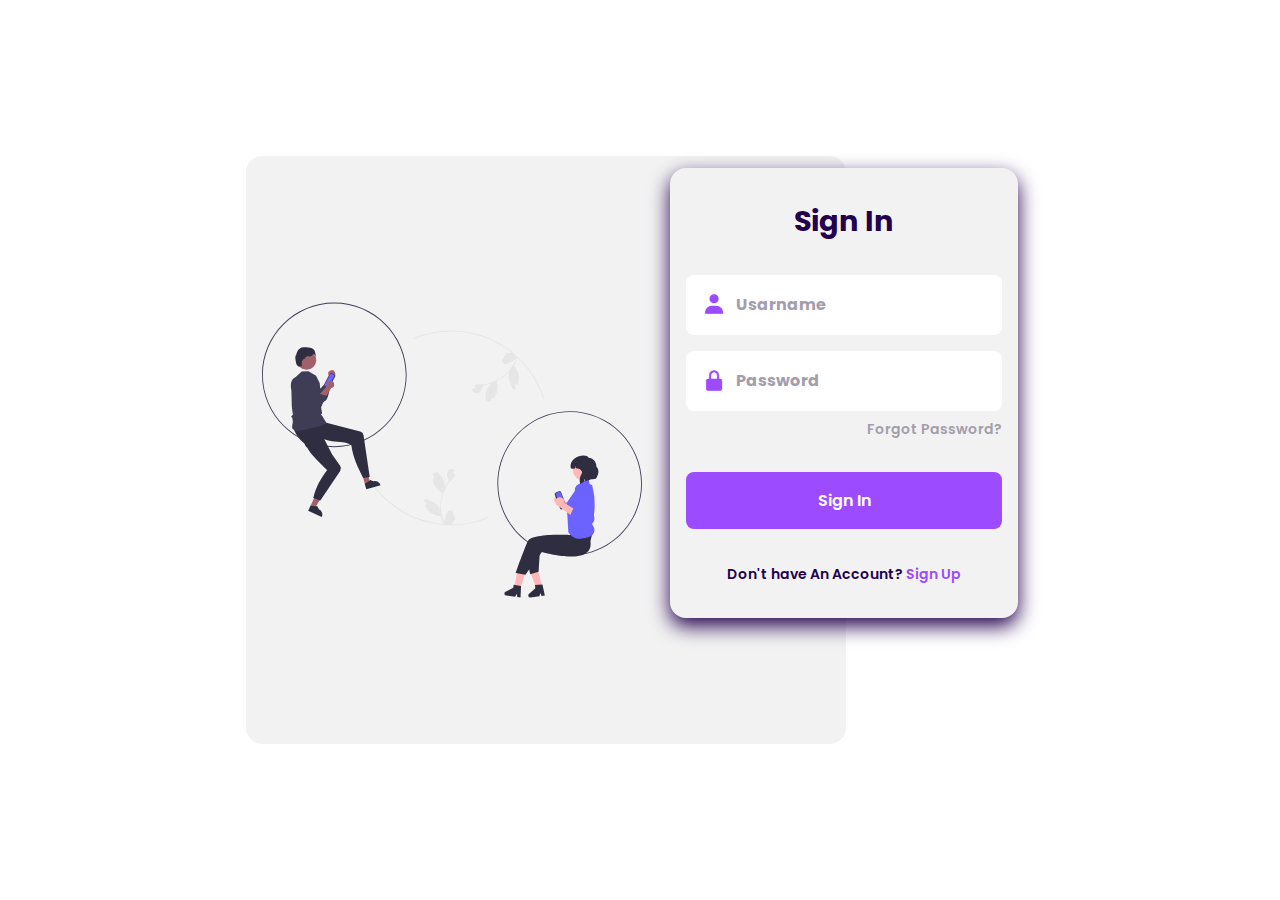
<file: Design-1/index.html>
<!DOCTYPE html>
<html lang="en">

<head>
    <meta charset="UTF-8">
    <meta http-equiv="X-UA-Compatible" content="IE=edge">
    <meta name="viewport" content="width=device-width, initial-scale=1.0">
    <!-- custom css -->
    <link rel="stylesheet" href="./styles/styles.css">
    <!-- icons -->
    <link href='https://unpkg.com/boxicons@2.1.1/css/boxicons.min.css' rel='stylesheet'>

    <title>Form design 1</title>
</head>

<body>

    <div class="login">
        <div class="login__content">
            <div class="login__img">
                <img src="./assets/undraw_connection_re_lcud.svg" alt="">
            </div>

            <div class="login__forms">
                <!-- login in -->
                <form action="" class="login__register" id="login-in">
                    <h1 class="login__title">Sign In</h1>

                    <div class="login__box">
                        <i class='bx bxs-user login__icon'></i>
                        <input type="text" class="login__input" placeholder="Usarname">
                    </div>

                    <div class="login__box">
                        <i class='bx bxs-lock-alt login__icon'></i>
                        <input type="password" class="login__input" placeholder="Password">
                    </div>


                    <a href="#" class="login__forgot">
                        Forgot Password?
                    </a>

                    <a href="#" class="login__button">
                        Sign In
                    </a>

                    <div>
                        <span class="login__account">
                            Don't have An Account?
                        </span>
                        <span class="login__signin" id="sign-up">
                                Sign Up
                        </span>
                    </div>
                </form>

                <!-- login create -->
                <form action="" class="login__create none" id="login-up">
                    <h1 class="login__title">Create Account</h1>

                    <div class="login__box">
                        <i class='bx bxs-user login__icon'></i>
                        <input type="text" class="login__input" placeholder="Usarname">
                    </div>

                    <div class="login__box">
                        <i class='bx bx-at login__icon'></i>
                        <input type="email" class="login__input" placeholder="Email">
                    </div>

                    <div class="login__box">
                        <i class='bx bxs-lock-alt login__icon'></i>
                        <input type="password" class="login__input" placeholder="Password">
                    </div>

                    <a href="#" class="login__button">
                        Sign Up
                    </a>

                    <div>
                        <span class="login__account">
                            Alredy Have an Account?
                        </span>
                        <span class="login__signup" id="sign-in">
                                Sign In
                        </span>
                    </div>

                    <div class="login__social">
                        <a href="" class="login__social-icon">
                            <i class='bx bxl-facebook-circle'></i>
                        </a>
                        <a href="" class="login__social-icon">
                            <i class='bx bxl-google'></i>
                        </a>
                        <a href="" class="login__social-icon">
                            <i class='bx bxl-twitter'></i>
                        </a>
                    </div>
                </form>



            </div>
        </div>
    </div>




    <script src="./src/app.js"></script>

</body>

</html>
</file>
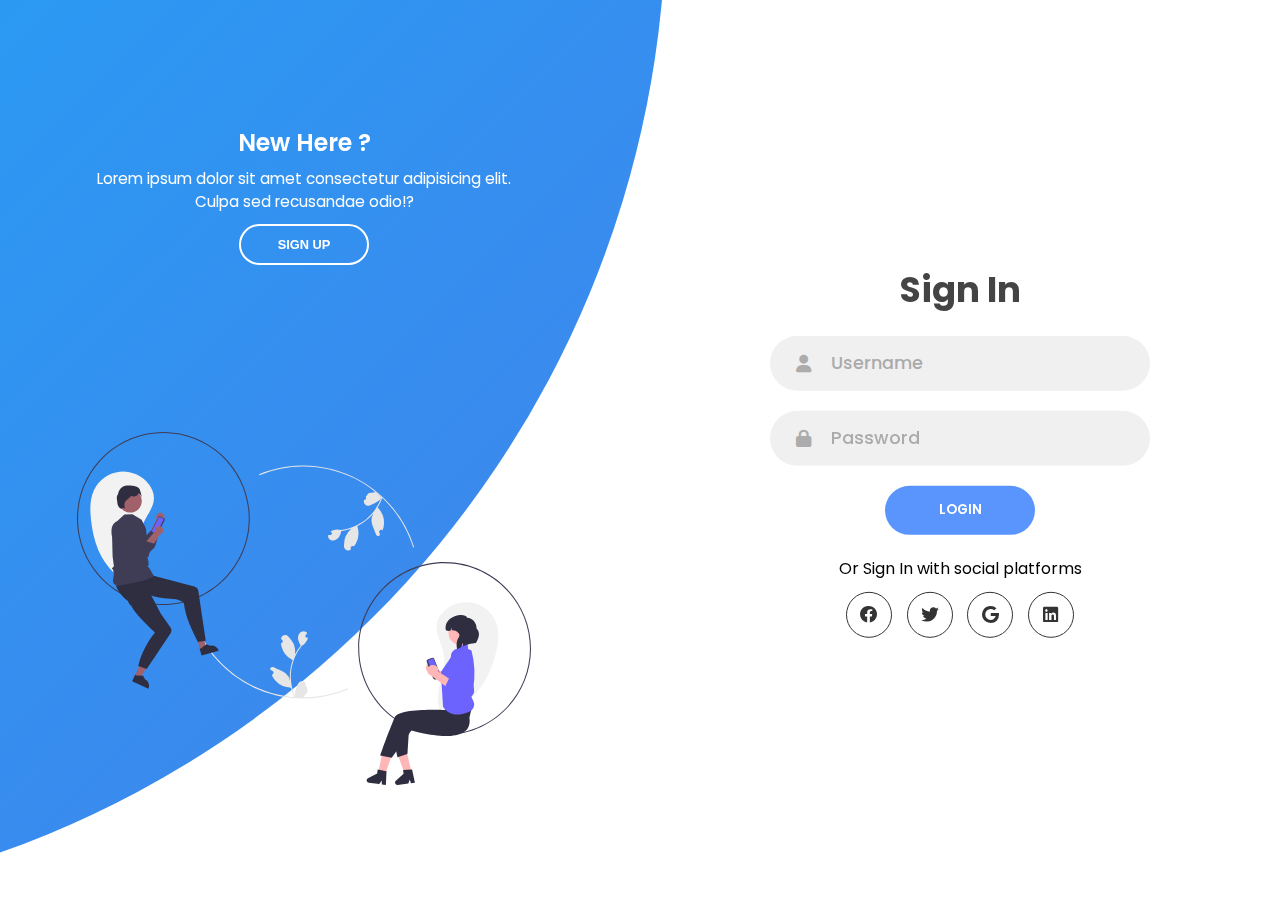
<file: Design-2/index.html>
<!DOCTYPE html>
<html lang="en">

<head>
    <meta charset="UTF-8">
    <meta http-equiv="X-UA-Compatible" content="IE=edge">
    <meta name="viewport" content="width=device-width, initial-scale=1.0">
    <!-- Styles css -->
    <link rel="stylesheet" href="./styles/styles.css">
    <!-- Icons -->
    <link href='https://cdnjs.cloudflare.com/ajax/libs/font-awesome/6.0.0-beta3/css/all.min.css' rel='stylesheet'>
    <title>Sign In & Sign Up Form</title>
</head>

<body>

    <div class="container">
        <div class="forms-container">
            <div class="signin-signup">
                <form action="" class="sign-in-form">
                    <h2 class="title">Sign In</h2>
                    <div class="input-field">
                        <i class='fas fa-user'></i>
                        <input type="text" placeholder="Username">
                    </div>
                    <div class="input-field">
                        <i class='fas fa-lock'></i>
                        <input type="password" placeholder="Password">
                    </div>
                    <input type="submit" value="Login" class="btn solid">

                    <p class="social-text">Or Sign In with social platforms</p>

                    <div class="social-media">

                        <a href="#" class="social-icon">
                            <i class='fab fa-facebook'></i>
                        </a>

                        <a href="#" class="social-icon">
                            <i class='fab fa-twitter'></i>
                        </a>

                        <a href="#" class="social-icon">
                            <i class='fab fa-google'></i>
                        </a>

                        <a href="#" class="social-icon">
                            <i class='fab fa-linkedin'></i>
                        </a>

                    </div>
                </form>

                <form action="" class="sign-up-form">
                    <h2 class="title">Sign Up</h2>
                    <div class="input-field">
                        <i class='fas fa-user'></i>
                        <input type="text" placeholder="Username">
                    </div>
                    <div class="input-field">
                        <i class='fas fa-envelope'></i>
                        <input type="email" placeholder="@Email">
                    </div>
                    <div class="input-field">
                        <i class='fas fa-lock'></i>
                        <input type="password" placeholder="Password">
                    </div>
                    <input type="submit" value="Sign up" class="btn solid">

                    <p class="social-text">Or Sign Up with social platforms</p>

                    <div class="social-media">

                        <a href="#" class="social-icon">
                            <i class='fab fa-facebook'></i>
                        </a>

                        <a href="#" class="social-icon">
                            <i class='fab fa-twitter'></i>
                        </a>

                        <a href="#" class="social-icon">
                            <i class='fab fa-google'></i>
                        </a>

                        <a href="#" class="social-icon">
                            <i class='fab fa-linkedin'></i>
                        </a>

                    </div>
                </form>
            </div>
        </div>

        <div class="panels-container">
            <div class="panel left-panel">
                <div class="content">
                    <h3>New Here ?</h3>
                    <p>
                        Lorem ipsum dolor sit amet consectetur adipisicing elit. Culpa sed recusandae odio!?
                    </p>
                    <button class="btn transparent" id="sign-up-btn">Sign up</button>
                </div>

                <img src="./img/img-1.svg" alt="" class="image">
            </div>

            <div class="panel right-panel">
                <div class="content">
                    <h3>One of Us?</h3>
                    <p>
                        Lorem ipsum dolor sit amet consectetur adipisicing elit. Culpa sed recusandae odio!?
                    </p>
                    <button class="btn transparent" id="sign-in-btn">Sign in</button>
                </div>

                <img src="./img/img-1.svg" alt="" class="image">
            </div>
        </div>
    </div>

    <script src="./src/app.js"></script>
</body>

</html>
</file>
<file: Design-1/styles/styles.css>
/* Google font */

@import url('https://fonts.googleapis.com/css2?family=Poppins:wght@200;300&display=swap');

/* CSS Variables */

:root {
    /* Colors */
    --first-color: #9d4bff;
    --first-color-dark: #23004d;
    --first-color-light: #a49eac;
    --first-color-lighten: #f2f2f2;
    /* Typography */
    --body-font: 'Poppins', sans-serif;
    --h1-font-size: 1.8rem;
    --normal-font-size: .938rem;
    --small-font-size: .813rem;
}

@media screen and (min-width: 768px) {
     :root {
        --normal-font-size: 1rem;
        --small-font-size: .875rem;
    }
}


/* CSS Reset */

*,
::before,
::after {
    box-sizing: border-box;
}


/* Base */

body {
    margin: 0;
    padding: 0;
    font-family: var(--body-font);
    font-size: var(--normal-font-size);
    color: var(--first-color-dark);
}

h1 {
    margin: 0;
}

a {
    text-decoration: none;
}

img {
    max-width: 100%;
    height: auto;
    display: block;
}


/* Login */

.login {
    display: grid;
    grid-template-columns: 100%;
    height: 100vh;
    margin-left: 2rem;
    margin-right: 2rem;
}

.login__content {
    display: grid;
}

.login__img {
    justify-self: center;
}

.login__img img {
    width: 310px;
    margin-top: 1.5rem;
}

.login__forms {
    position: relative;
    height: 368px;
}

.login__register,
.login__create {
    position: absolute;
    bottom: 1rem;
    width: 100%;
    background-color: var(--first-color-lighten);
    padding: 2rem 1rem;
    border-radius: 1rem;
    -webkit-border-radius: 1rem;
    -moz-border-radius: 1rem;
    -ms-border-radius: 1rem;
    -o-border-radius: 1rem;
    text-align: center;
    box-shadow: 0 8px 20px rgba(35, 0, 77.2);
    animation-duration: .4s;
    animation-name: login;
}

@keyframes login {
    0% {
        transform: scale(1, 1);
        -webkit-transform: scale(1, 1);
        -moz-transform: scale(1, 1);
        -ms-transform: scale(1, 1);
        -o-transform: scale(1, 1);
    }
    50% {
        transform: scale(1.1, 1.1);
        -webkit-transform: scale(1.1, 1.1);
        -moz-transform: scale(1.1, 1.1);
        -ms-transform: scale(1.1, 1.1);
        -o-transform: scale(1.1, 1.1);
    }
    100% {
        transform: scale(1, 1);
        -webkit-transform: scale(1, 1);
        -moz-transform: scale(1, 1);
        -ms-transform: scale(1, 1);
        -o-transform: scale(1, 1);
    }
}

.login__title {
    font-size: var(--h1-font-size);
    margin-bottom: 2rem;
}

.login__box {
    display: grid;
    grid-template-columns: max-content 1fr;
    column-gap: .5rem;
    padding: 1.125rem 1rem;
    background-color: #fff;
    margin-top: 1rem;
    border-radius: .5rem;
    -webkit-border-radius: .5rem;
    -moz-border-radius: .5rem;
    -ms-border-radius: .5rem;
    -o-border-radius: .5rem;
}

.login__icon {
    font-size: 1.5rem;
    color: var(--first-color);
}

.login__input {
    border: none;
    outline: none;
    font-size: var(--normal-font-size);
    font-weight: 700;
    color: var(--first-color-dark);
}

.login__input::placeholder {
    font-size: var(--normal-font-size);
    font-family: var(--body-font);
    color: var(--first-color-light);
}

.login__forgot {
    display: block;
    width: max-content;
    margin-left: auto;
    margin-top: .5rem;
    font-size: var(--small-font-size);
    font-weight: 600;
    color: var(--first-color-light);
}

.login__button {
    display: block;
    padding: 1rem;
    margin: 2rem 0;
    background-color: var(--first-color);
    color: #fff;
    font-weight: 600;
    text-align: center;
    border-radius: .5rem;
    -webkit-border-radius: .5rem;
    -moz-border-radius: .5rem;
    -ms-border-radius: .5rem;
    -o-border-radius: .5rem;
    transition: .3s;
    -webkit-transition: .3s;
    -moz-transition: .3s;
    -ms-transition: .3s;
    -o-transition: .3s;
}

.login__button:hover {
    background-color: var(--first-color-dark);
}

.login__account,
.login__signin,
.login__signup {
    font-weight: 600;
    font-size: var(--small-font-size);
}

.login__account {
    color: var(--first-color-dark);
}

.login__signin,
.login__signup {
    color: var(--first-color);
    cursor: pointer;
}

.login__social {
    margin-top: 2rem;
}

.login__social-icon {
    font-size: 1.5rem;
    color: var(--first-color-dark);
    margin: 0 1.5rem;
}


/* Show Login */

.block {
    display: block;
}


/* Hide Login */

.none {
    display: none;
}


/* MEDIA QUERIES */

@media screen and (min-width: 576px) {
    .login__forms {
        width: 348px;
        justify-self: center;
    }
}

@media screen and (min-width: 1024px) {
    .login {
        height: 100vh;
        overflow: hidden;
    }
    .login__content {
        grid-template-columns: repeat(2, max-content);
        justify-content: center;
        align-items: center;
        margin-left: 10rem;
    }
    .login__img {
        display: flex;
        width: 600px;
        height: 588px;
        background-color: var(--first-color-lighten);
        border-radius: 1rem;
        ;
        -webkit-border-radius: 1rem;
        -moz-border-radius: 1rem;
        -ms-border-radius: 1rem;
        -o-border-radius: 1rem;
        padding-left: 1rem;
    }
    .login__img img {
        width: 380px;
        margin-top: 0;
    }
    .login__register,
    .login__create {
        left: -11rem;
    }
}
</file>
<file: Design-2/styles/styles.css>
@import url("https://fonts.googleapis.com/css2?family=Poppins:wght@200;300;400;500;600;700;800&display=swap");
* {
    margin: 0;
    padding: 0;
    box-sizing: border-box;
}

body,
input {
    font-family: "Poppins", sans-serif;
}

.container {
    position: relative;
    width: 100%;
    background-color: #fff;
    min-height: 100vh;
    overflow: hidden;
}

.forms-container {
    position: absolute;
    width: 100%;
    height: 100%;
    top: 0;
    left: 0;
}

.signin-signup {
    position: absolute;
    top: 50%;
    transform: translate(-50%, -50%);
    left: 75%;
    width: 50%;
    transition: 1s 0.7s ease-in-out;
    display: grid;
    grid-template-columns: 1fr;
    z-index: 5;
}

form {
    display: flex;
    align-items: center;
    justify-content: center;
    flex-direction: column;
    padding: 0rem 5rem;
    transition: all 0.2s 0.7s;
    overflow: hidden;
    grid-column: 1 / 2;
    grid-row: 1 / 2;
}

form.sign-up-form {
    opacity: 0;
    z-index: 1;
}

form.sign-in-form {
    z-index: 2;
}

.title {
    font-size: 2.2rem;
    color: #444;
    margin-bottom: 10px;
}

.input-field {
    max-width: 380px;
    width: 100%;
    background-color: #f0f0f0;
    margin: 10px 0;
    height: 55px;
    border-radius: 55px;
    display: grid;
    grid-template-columns: 15% 85%;
    padding: 0 0.4rem;
    position: relative;
}

.input-field i {
    text-align: center;
    line-height: 55px;
    color: #acacac;
    transition: 0.5s;
    font-size: 1.1rem;
}

.input-field input {
    background: none;
    outline: none;
    border: none;
    line-height: 1;
    font-weight: 600;
    font-size: 1.1rem;
    color: #333;
}

.input-field input::placeholder {
    color: #aaa;
    font-weight: 500;
}

.social-text {
    padding: 0.7rem 0;
    font-size: 1rem;
}

.social-media {
    display: flex;
    justify-content: center;
}

.social-icon {
    height: 46px;
    width: 46px;
    display: flex;
    justify-content: center;
    align-items: center;
    margin: 0 0.45rem;
    color: #333;
    border-radius: 50%;
    border: 1px solid #333;
    text-decoration: none;
    font-size: 1.1rem;
    transition: 0.3s;
}

.social-icon:hover {
    color: #4481eb;
    border-color: #4481eb;
}

.btn {
    width: 150px;
    background-color: #5995fd;
    border: none;
    outline: none;
    height: 49px;
    border-radius: 49px;
    color: #fff;
    text-transform: uppercase;
    font-weight: 600;
    margin: 10px 0;
    cursor: pointer;
    transition: 0.5s;
}

.btn:hover {
    background-color: #4d84e2;
    transform: scale(1.1);
    -webkit-transform: scale(1.1);
    -moz-transform: scale(1.1);
    -ms-transform: scale(1.1);
    -o-transform: scale(1.1);
}

.panels-container {
    position: absolute;
    height: 100%;
    width: 100%;
    top: 0;
    left: 0;
    display: grid;
    grid-template-columns: repeat(2, 1fr);
}

.container:before {
    content: "";
    position: absolute;
    height: 2000px;
    width: 2000px;
    top: -10%;
    right: 48%;
    transform: translateY(-50%);
    background-image: linear-gradient(-45deg, #4481eb 0%, #04befe 100%);
    transition: 1.8s ease-in-out;
    border-radius: 50%;
    z-index: 6;
}

.image {
    width: 100%;
    transition: transform 1.1s ease-in-out;
    transition-delay: 0.4s;
}

.panel {
    display: flex;
    flex-direction: column;
    align-items: flex-end;
    justify-content: space-around;
    text-align: center;
    z-index: 6;
}

.left-panel {
    pointer-events: all;
    padding: 3rem 17% 2rem 12%;
}

.right-panel {
    pointer-events: none;
    padding: 3rem 12% 2rem 17%;
}

.panel .content {
    color: #fff;
    transition: transform 0.9s ease-in-out;
    transition-delay: 0.6s;
}

.panel h3 {
    font-weight: 600;
    line-height: 1;
    font-size: 1.5rem;
}

.panel p {
    font-size: 0.95rem;
    padding: 0.7rem 0;
}

.btn.transparent {
    margin: 0;
    background: none;
    border: 2px solid #fff;
    width: 130px;
    height: 41px;
    font-weight: 600;
    font-size: 0.8rem;
}

.right-panel .image,
.right-panel .content {
    transform: translateX(800px);
}


/* ANIMATION */

.container.sign-up-mode:before {
    transform: translate(100%, -50%);
    right: 52%;
}

.container.sign-up-mode .left-panel .image,
.container.sign-up-mode .left-panel .content {
    transform: translateX(-800px);
}

.container.sign-up-mode .signin-signup {
    left: 25%;
}

.container.sign-up-mode form.sign-up-form {
    opacity: 1;
    z-index: 2;
}

.container.sign-up-mode form.sign-in-form {
    opacity: 0;
    z-index: 1;
}

.container.sign-up-mode .right-panel .image,
.container.sign-up-mode .right-panel .content {
    transform: translateX(0%);
}

.container.sign-up-mode .left-panel {
    pointer-events: none;
}

.container.sign-up-mode .right-panel {
    pointer-events: all;
}

@media (max-width: 870px) {
    .container {
        min-height: 800px;
        height: 100vh;
    }
    .signin-signup {
        width: 100%;
        top: 95%;
        transform: translate(-50%, -100%);
        transition: 1s 0.8s ease-in-out;
    }
    .signin-signup,
    .container.sign-up-mode .signin-signup {
        left: 50%;
    }
    .panels-container {
        grid-template-columns: 1fr;
        grid-template-rows: 1fr 2fr 1fr;
    }
    .panel {
        flex-direction: row;
        justify-content: space-around;
        align-items: center;
        padding: 2.5rem 8%;
        grid-column: 1 / 2;
    }
    .right-panel {
        grid-row: 3 / 4;
    }
    .left-panel {
        grid-row: 1 / 2;
    }
    .image {
        width: 200px;
        transition: transform 0.9s ease-in-out;
        transition-delay: 0.6s;
    }
    .panel .content {
        padding-right: 15%;
        transition: transform 0.9s ease-in-out;
        transition-delay: 0.8s;
    }
    .panel h3 {
        font-size: 1.2rem;
    }
    .panel p {
        font-size: 0.7rem;
        padding: 0.5rem 0;
    }
    .btn.transparent {
        width: 110px;
        height: 35px;
        font-size: 0.7rem;
    }
    .container:before {
        width: 1500px;
        height: 1500px;
        transform: translateX(-50%);
        left: 30%;
        bottom: 68%;
        right: initial;
        top: initial;
        transition: 2s ease-in-out;
    }
    .container.sign-up-mode:before {
        transform: translate(-50%, 100%);
        bottom: 32%;
        right: initial;
    }
    .container.sign-up-mode .left-panel .image,
    .container.sign-up-mode .left-panel .content {
        transform: translateY(-300px);
    }
    .container.sign-up-mode .right-panel .image,
    .container.sign-up-mode .right-panel .content {
        transform: translateY(0px);
    }
    .right-panel .image,
    .right-panel .content {
        transform: translateY(300px);
    }
    .container.sign-up-mode .signin-signup {
        top: 5%;
        transform: translate(-50%, 0);
    }
}

@media (max-width: 570px) {
    form {
        padding: 0 1.5rem;
    }
    .image {
        display: none;
    }
    .panel .content {
        padding: 0.5rem 1rem;
    }
    .container {
        padding: 1.5rem;
    }
    .container:before {
        bottom: 72%;
        left: 50%;
    }
    .container.sign-up-mode:before {
        bottom: 28%;
        left: 50%;
    }
}
</file>
